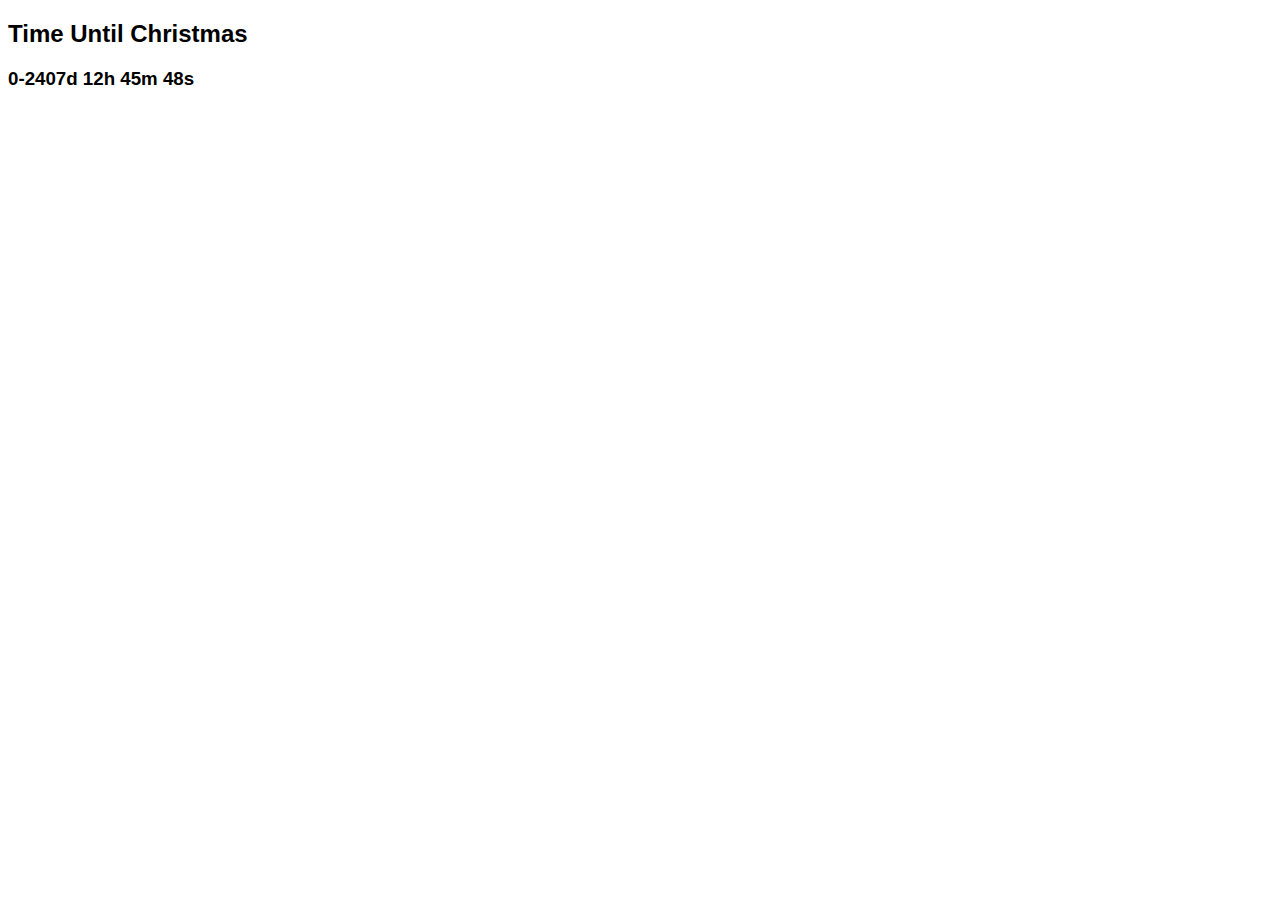
<file: 3_Date_Interval/index.html>
<!DOCTYPE html>
<html>
  <head>
    <title>Parcel Sandbox</title>
    <meta charset="UTF-8" />
    <link rel="stylesheet" href="src/styles.css"></link>
  </head>

  <body>
    <h2>Time Until Christmas</h2>
    <div class ="js-clock">
      <h3>00:00</h3>
    </div>
    <script src="src/index.js"></script>
  </body>
</html>
</file>
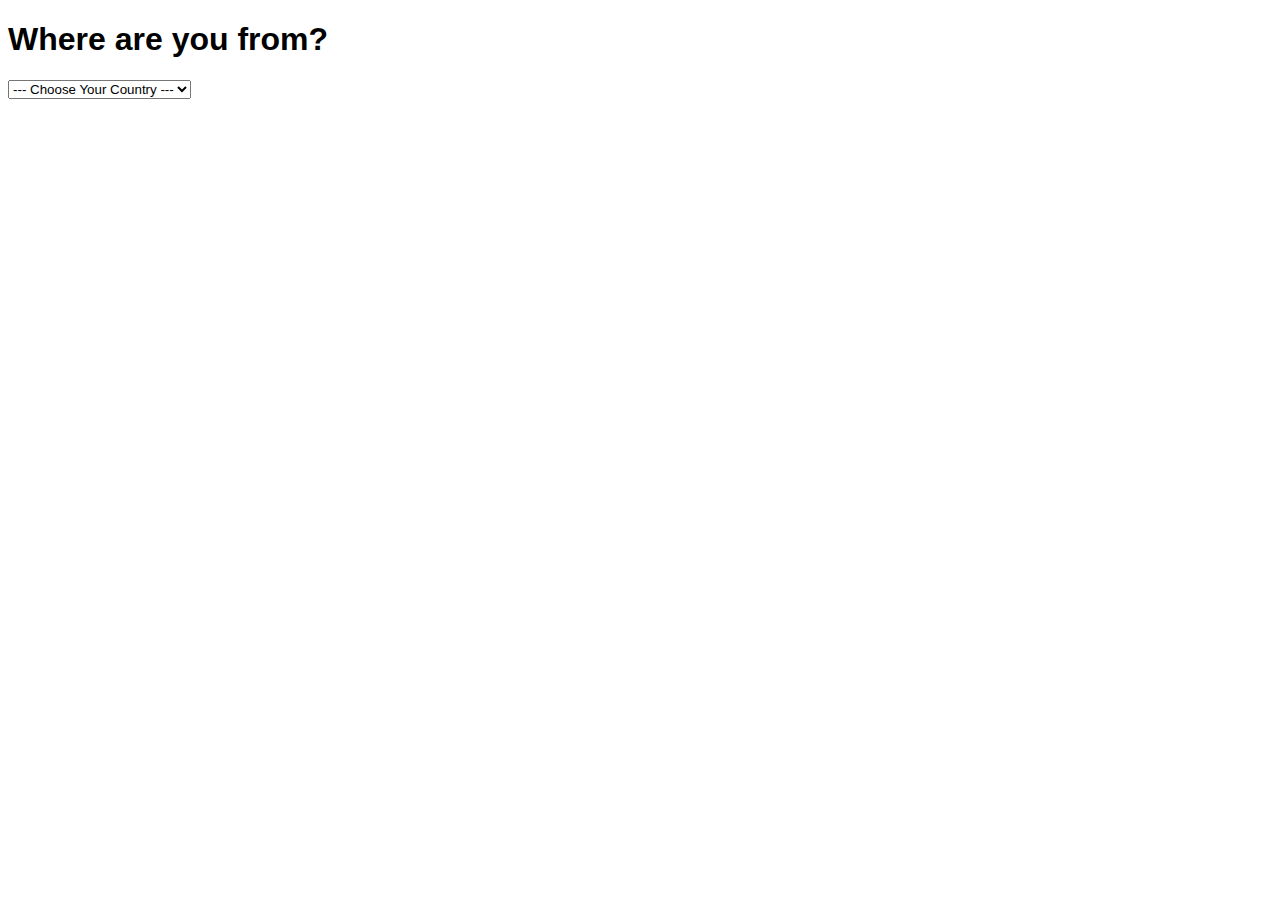
<file: 4_Events_Localstorage/index.html>
<!DOCTYPE html>
<html>
  <head>
    <title>Parcel Sandbox</title>
    <meta charset="UTF-8" />
    <link rel="stylesheet" href="src/styles.css"></link>
  </head>
  <body>
    <h1>Where are you from?</h1>
    <select>
      <option value="DEFALUT">--- Choose Your Country ---</option>
      <option value="KR">Korea</option>
      <option value="GR">Greece</option>
      <option value="TK">Turkey</option>
      <option value="FL">Finland</option>
    </select>
    <script src="src/index.js"></script>
  </body>
</html>
</file>
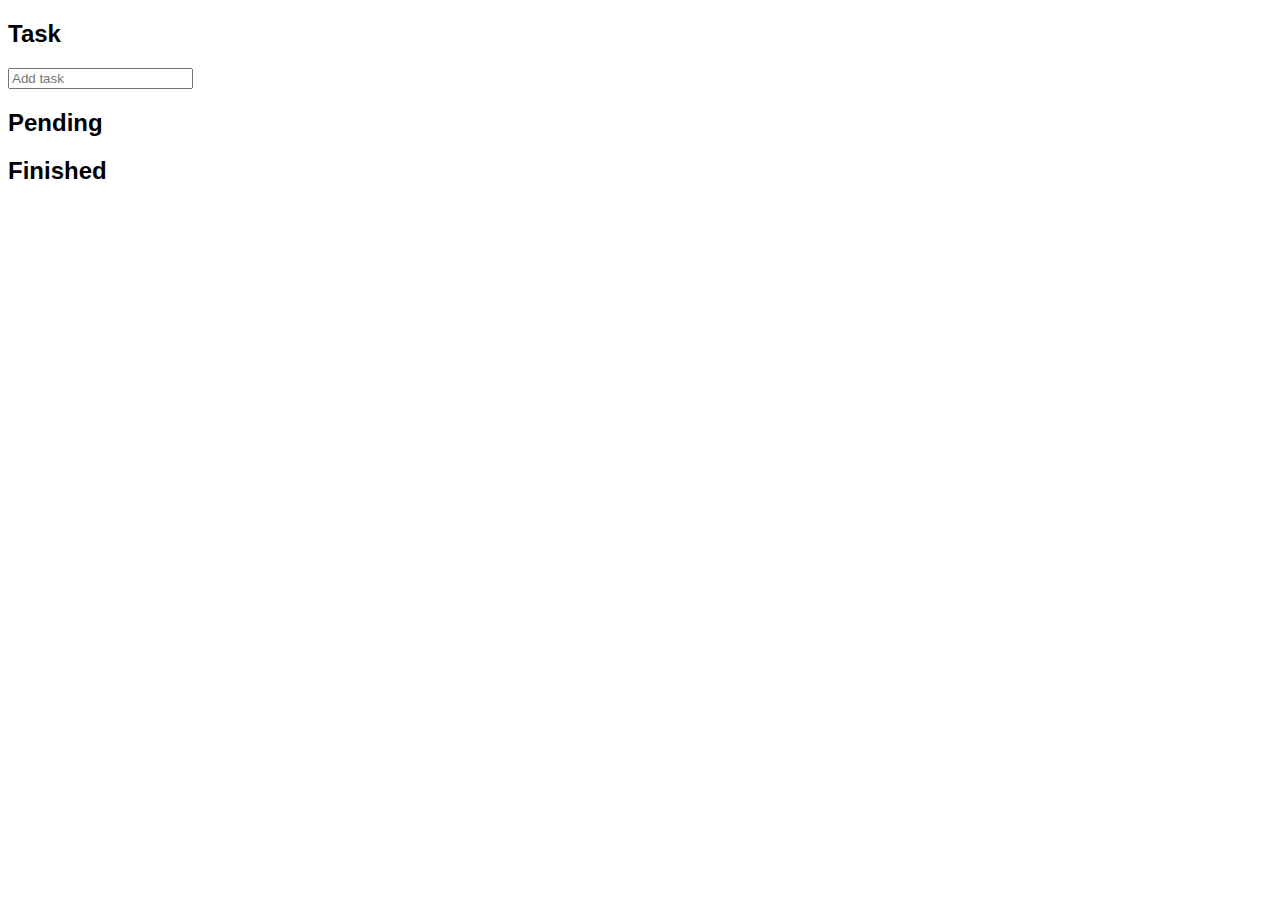
<file: 5_Events_Localstorage2/index.html>
<!DOCTYPE html>
<html>
  <head>
    <title>Parcel Sandbox</title>
    <meta charset="UTF-8" />
    <link rel="stylesheet" href="src/styles.css"></link>
  </head>

  <body>
    <h2>Task</h2>
    <form>
      <input type = "text" placeholder = "Add task"></input>
    </form>
    <h2>Pending</h2>
    <ul class = "pendingList"></ul>
    <h2>Finished</h2>
    <ul class = "finishedList"></ul>
    <script src="src/index.js"></script>
  </body>
</html>
</file>
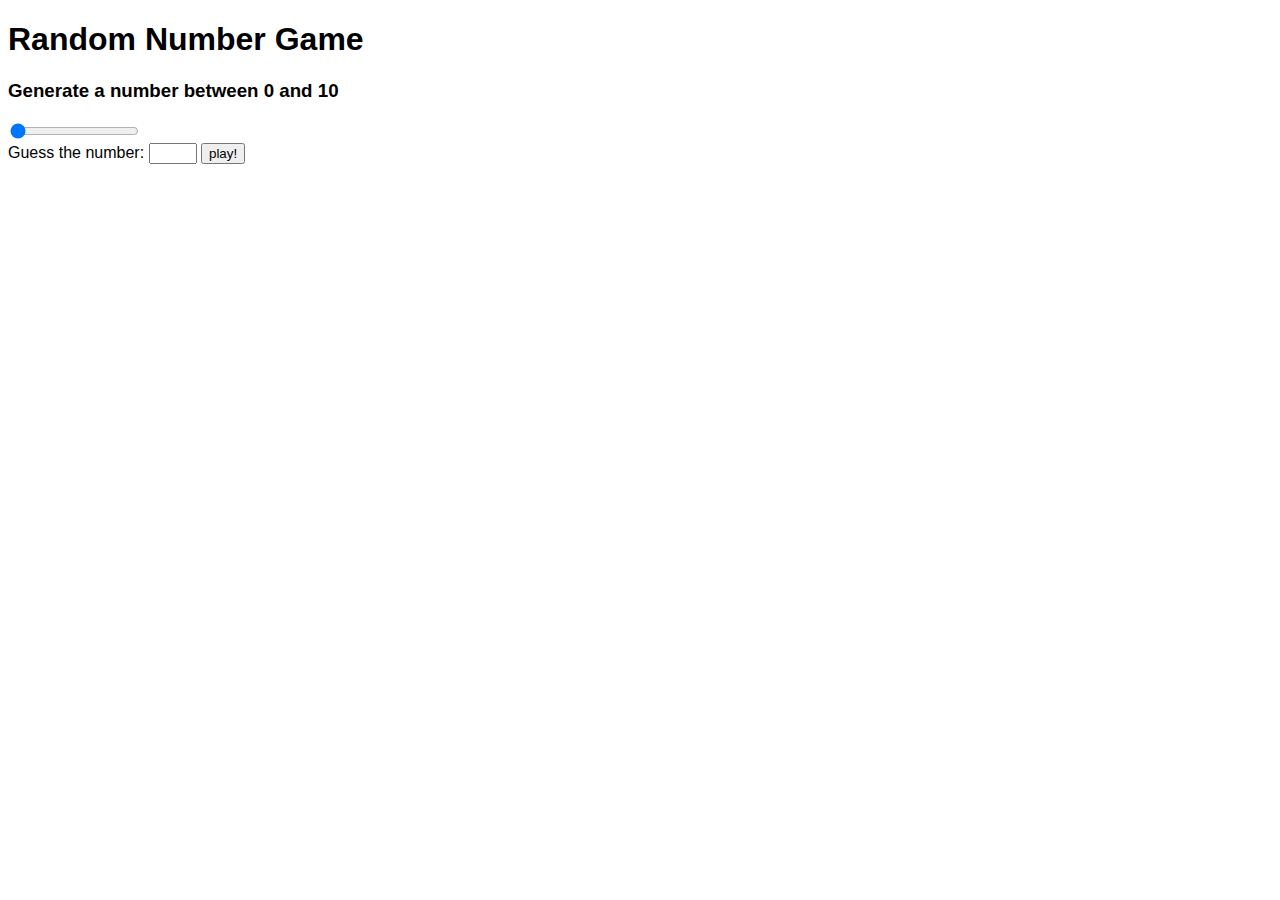
<file: 6_JSCasino/index.html>
<!DOCTYPE html>
<html>
  <head>
    <title>Parcel Sandbox</title>
    <meta charset="UTF-8" />
    <link rel="stylesheet" href="src/styles.css"></link>
  </head>

  <body>
    <h1>Random Number Game</h1>
    <h3>Generate a number between 0 and 10</h3>
    <form class ="rangeForm">
      <input type = "range" value = "0" min ="0" max = "200" class ="rangeInput"></input>
    </form>
    <form class ="numberForm">
        <span>Guess the number:</span>
        <input type = "number" min = "0" max = "10" class ="numberInput"></input>
        <button class = "numberButton">play!</button>
        <div class ="informDiv"></div>
        <div class ="resultDiv"></div>
    </form>
    <script src="src/index.js"></script>
  </body>
</html>
</file>
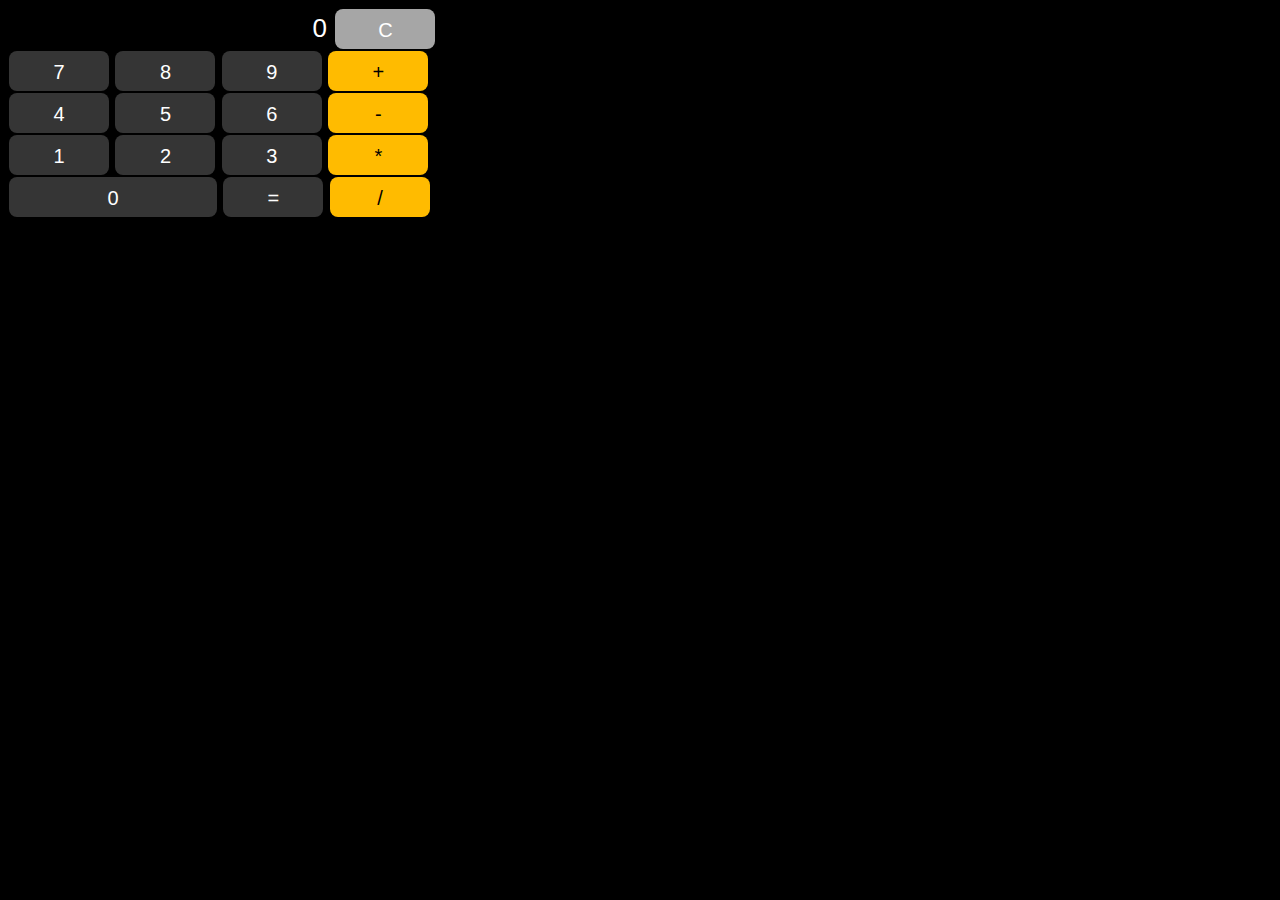
<file: 7_JSCalculator/index.html>
<!DOCTYPE html>
<html>
  <head>
    <title>Parcel Sandbox</title>
    <meta charset="UTF-8" />
    <link rel="stylesheet" href="src/styles.css"></link>
  </head>

  <body>
    <form>
      <input class = "resultInput" value = 0></input>
      <button class = "init">C</button>
      <div>
          <button class = "number">7</button>
          <button class = "number">8</button>
          <button class = "number">9</button>
          <button class = "plus" id = "operator">+</button>
      </div>
      <div>
          <button class = "number">4</button>
          <button class = "number">5</button>
          <button class = "number">6</button>
          <button class = "minus" id = "operator">-</button>
      </div>
      <div>
          <button class = "number">1</button>
          <button class = "number">2</button>
          <button class = "number">3</button>
          <button class = "multiply" id = "operator">*</button>
      </div>
      <div>
          <button class = "num0 number">0</button>
          <button class = "equal" id = "operator">=</button>
          <button class = "devide" id = "operator">/</button>
      </div>
      
    </form>
    <script src="src/index.js"></script>
  </body>
</html>
</file>
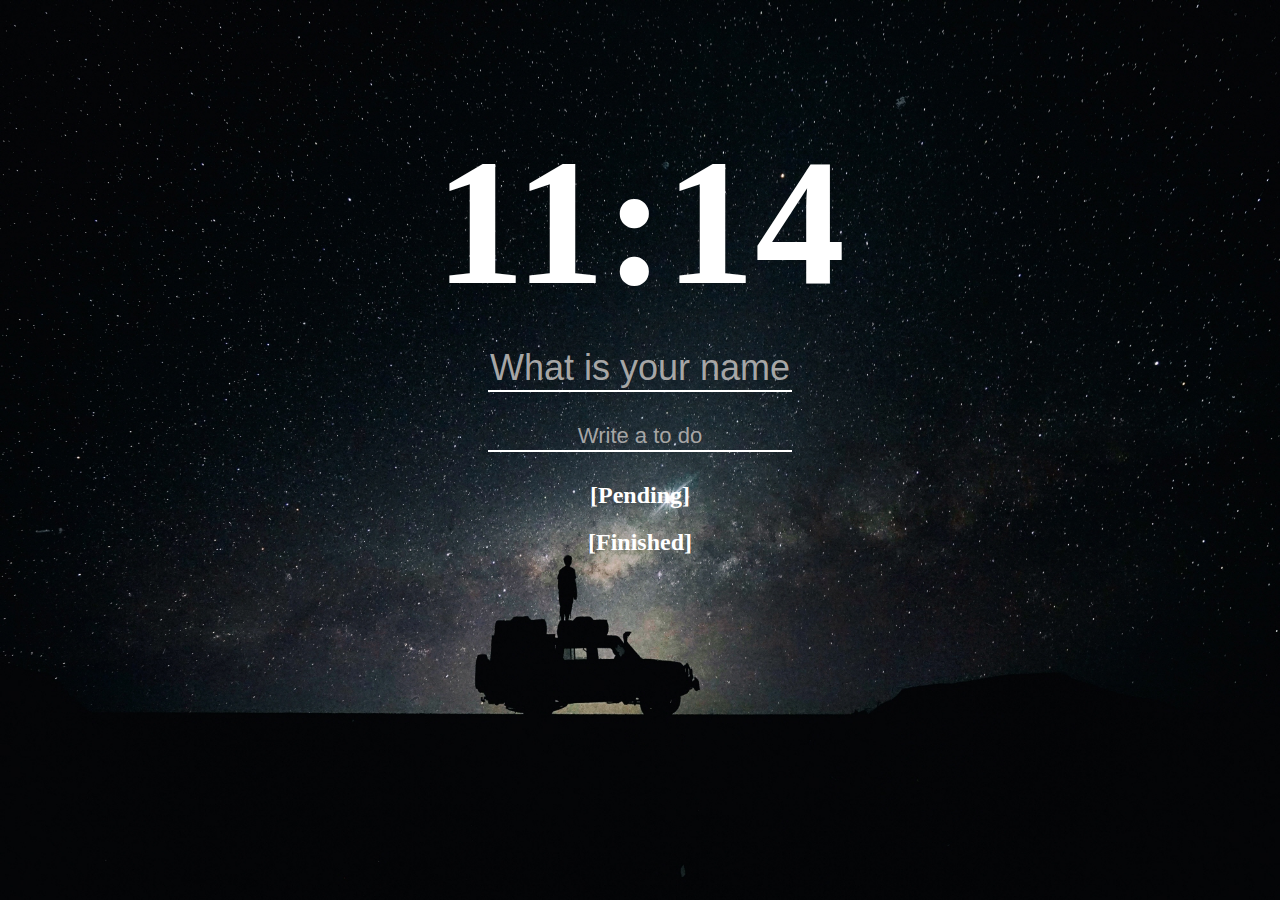
<file: 8_momentum/index.html>
<!DOCTYPE html>
<html>
  <head>
    <title>Momentum</title>
    <meta charset="UTF-8" />
    <link rel="stylesheet" href="src/styles.css"></link>
  </head>

  <body>
    <div><h3 class="js-weather weather"></h3></div>
    <div class = "body">
        <div class ="js-clock clock">
            <h1>00:00</h1>
        </div>
        <div class = "grettingDiv">
            <form class ="js-gretting-form gretting-form">
                <input class = "js-gretting-input gretting-input" placeholder="What is your name"></input>
            </form>
            <h4 class="js-gretting-text grettings"></h4>
        </div>
        <form class = "js-todo-form todo-form">
            <input class = "js-todo-input todo-input" placeholder="Write a to do"></input>
        </form>
        <div class ="todo">
            <h2>[Pending]</h2>
            <ul class = "pendingList"></ul>
            <h2>[Finished]</h2>
            <ul class = "finishedList"></ul>
        </div>
        
    </div>
    
    <script src="src/clock.js"></script>
    <script src="src/gretting.js"></script>
    <script src="src/todo.js"></script>
    <script src="src/background.js"></script>
    <script src="src/weather.js"></script>
  </body>
</html>
</file>
<file: 3_Date_Interval/src/styles.css>
body {
  font-family: sans-serif;
}
</file>
<file: 4_Events_Localstorage/src/styles.css>
body {
  font-family: sans-serif;
}
</file>
<file: 5_Events_Localstorage2/src/styles.css>
body {
  font-family: sans-serif;
}
</file>
<file: 6_JSCasino/src/styles.css>
body {
  font-family: sans-serif;
}

.numberInput {
  width: 40px;
}
</file>
<file: 7_JSCalculator/src/styles.css>
body {
  font-family: sans-serif;
  background-color: black;
}

input {
  background-color: black;
  color: white;
  text-align: right;
  width: 316px;
  margin: 1px;
  border: none;
  font-size: 26px;
}
button {
  font-size: 20px;

  width: 100px;
  height: 40px;
  line-height: 40px;
  margin: 1px;
  border: 0px;
  border-radius: 8px;
}

.init {
  background-color: #a6a6a6;
  color: white;
}

.number,
.equal {
  background-color: #353535;
  color: white;
}

.plus,
.minus,
.multiply,
.devide {
  background-color: #ffbb00;
}
.num0 {
  width: 208px;
}
</file>
<file: 8_momentum/src/styles.css>
.weather{
    text-align: right;
    padding: 0px 20px 0px 0px;
    color:white
}

.body{
    text-align: center;
    padding: 100px;
}
.clock h1{
    font-size: 180px;
    margin: 0px;
    color: white;
}
input{
    font-size:36px;
    width:300px;
    border:0;
    background : none;
    color:white;
    border-bottom: 2px solid white;
    margin : 10px;
}
input::placeholder{
    color:#A6A6A6;
    text-align:center;
}
input.todo-input{
    font-size: 22px;
}
.gretting-form,
.grettings{
    display:none;
    font-size:36px;
    margin: 10px;
    color:white;
}
.showing{
    display:block;
}

.todo{
    color:white
}

li{
    list-style: none;
    font-size:22px;
}
button{
    background-color:white;
    
}
@keyframes fadeIn{
    from {
      opacity: 0;
    }
    to {
      opacity: 1;
    }
  }
  
  .bgImage{
    position: absolute;
    top: 0;
    left: 0;
    width: 100%;
    height: 100%;
    z-index: -1;
    animation: fadeIn .5s linear;
  }
</file>
